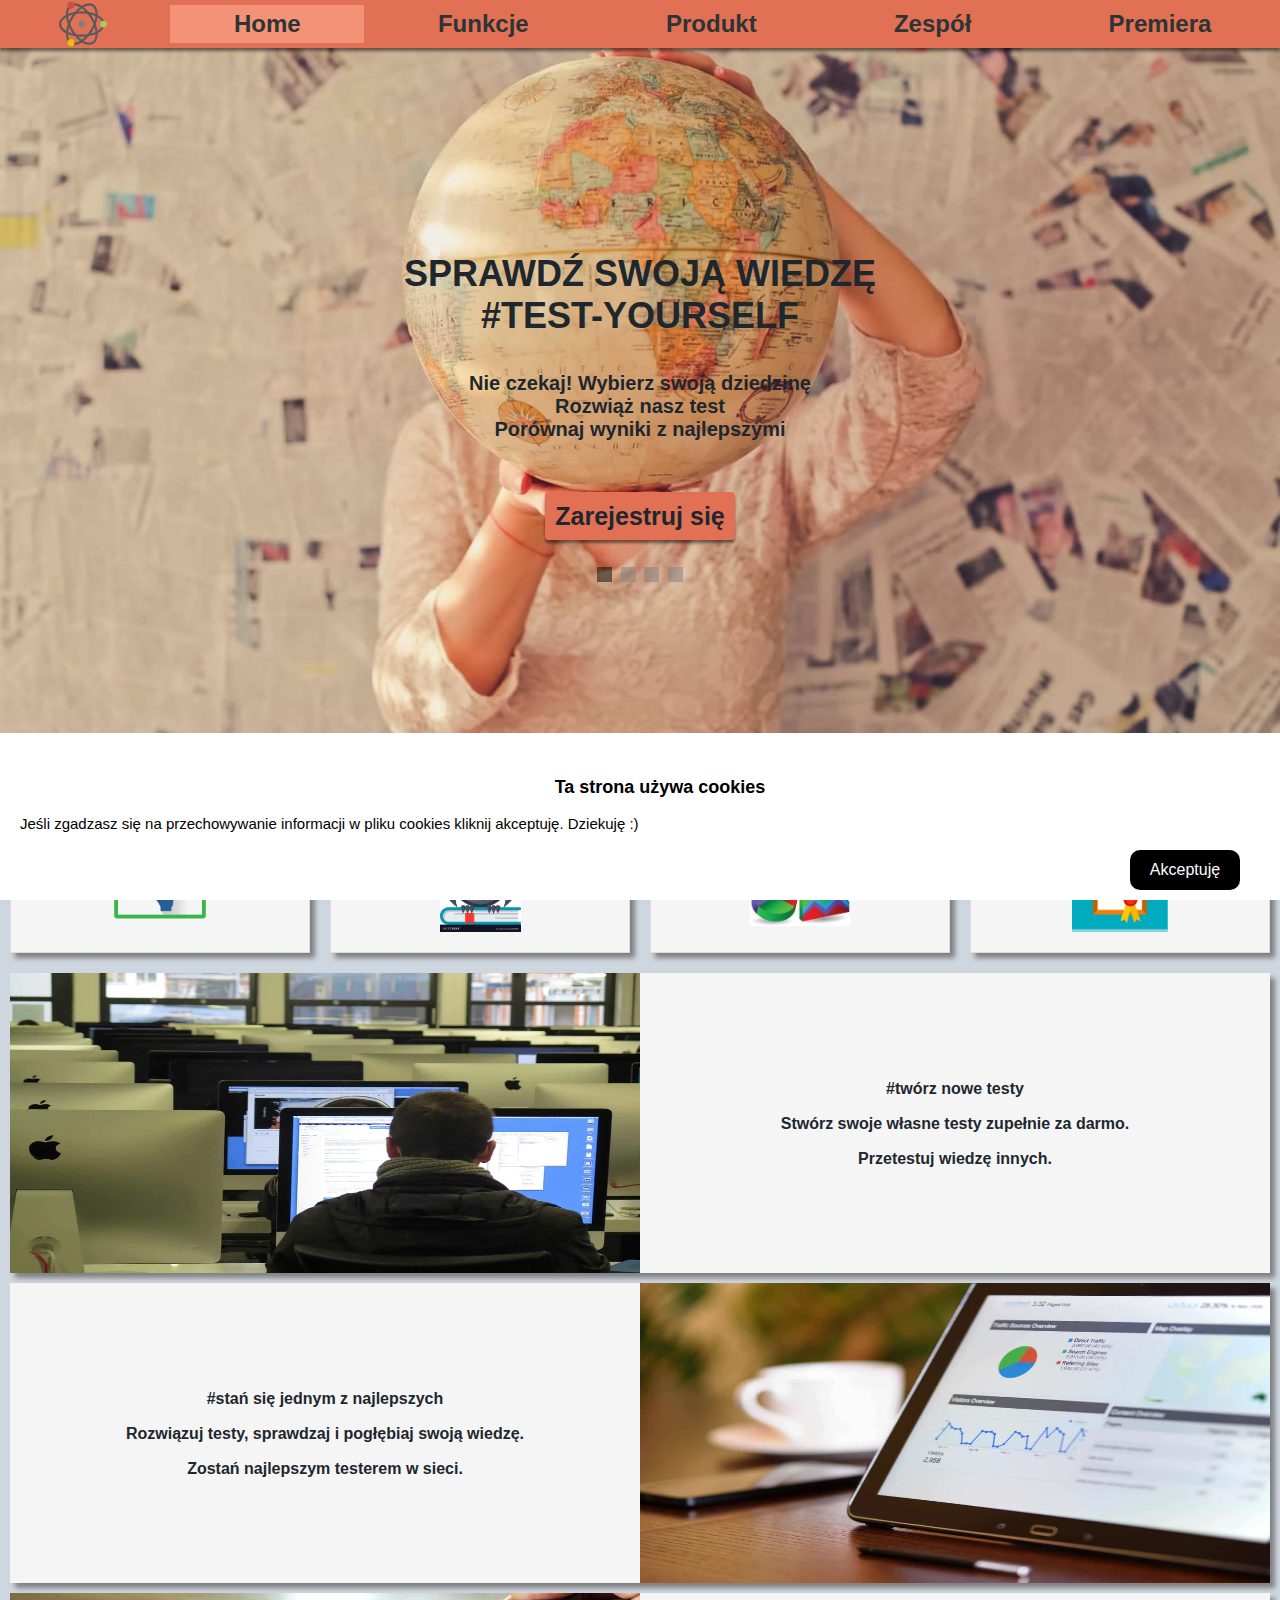
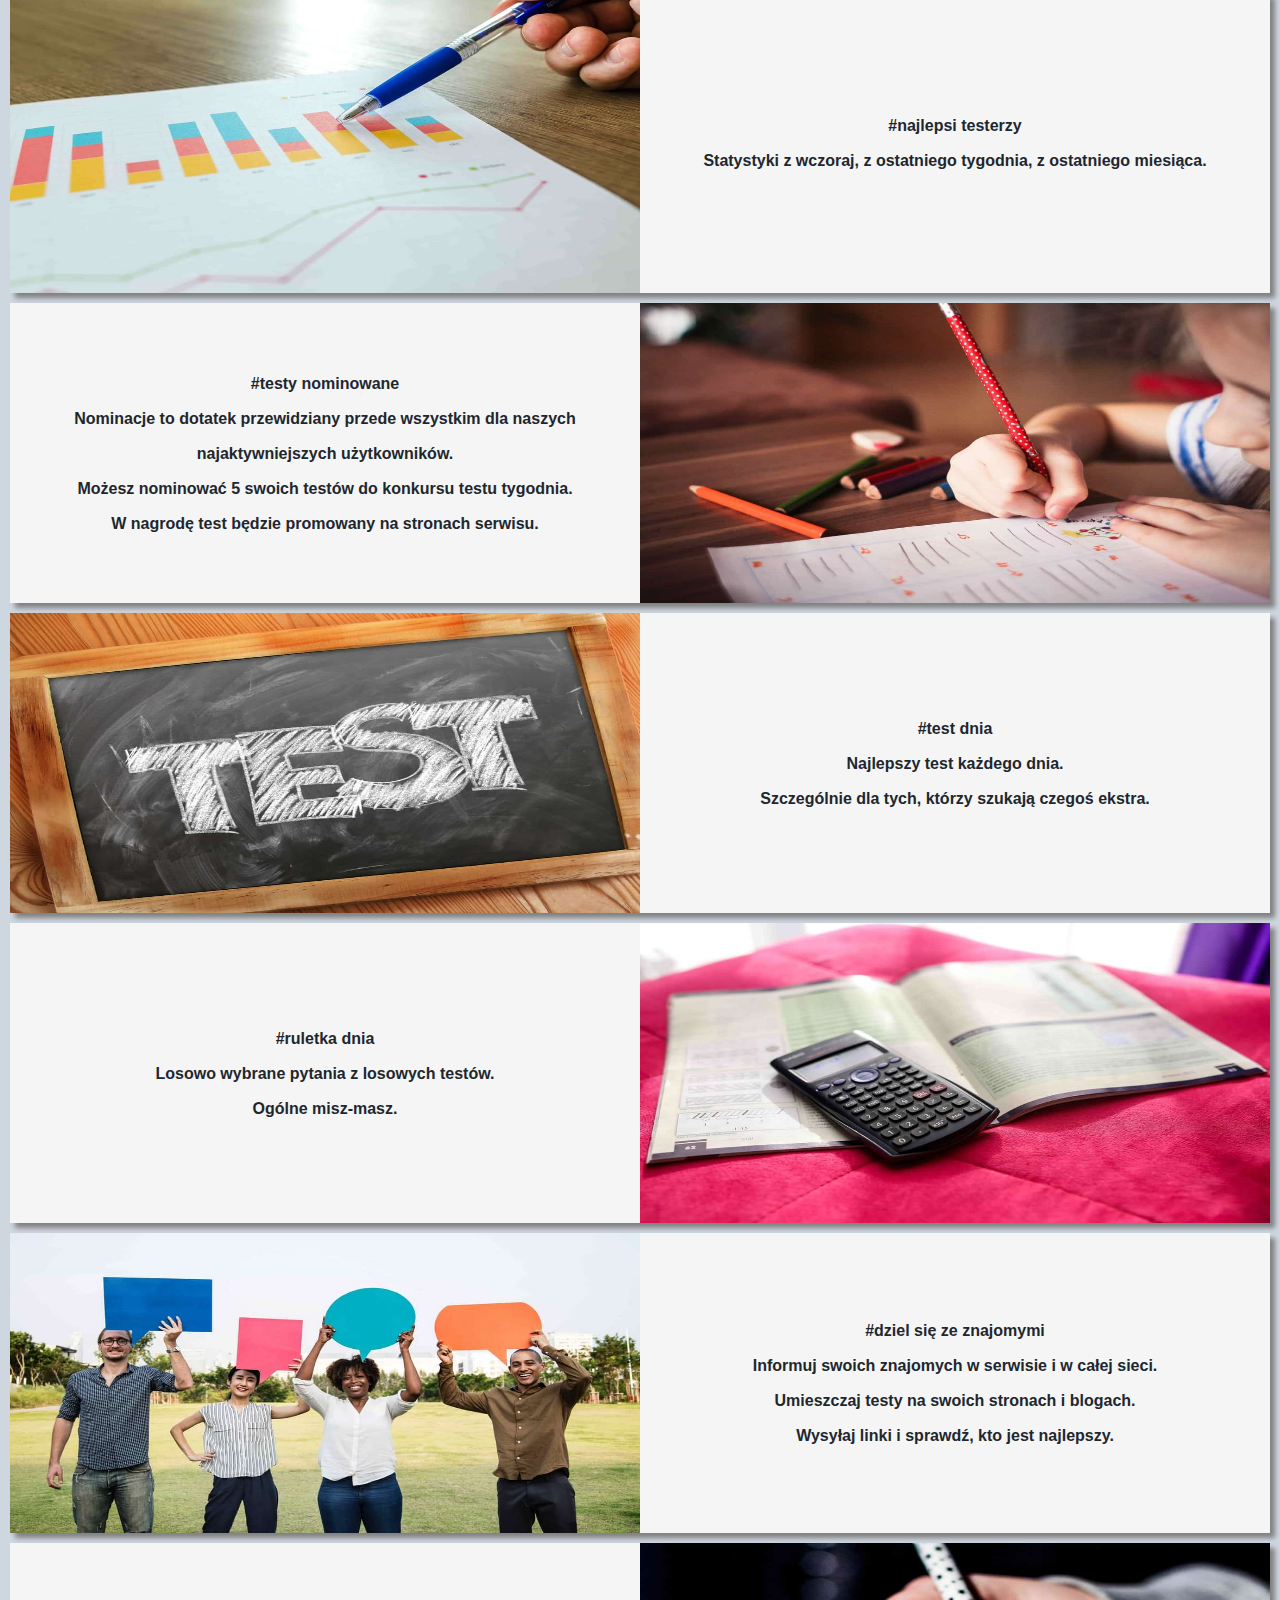
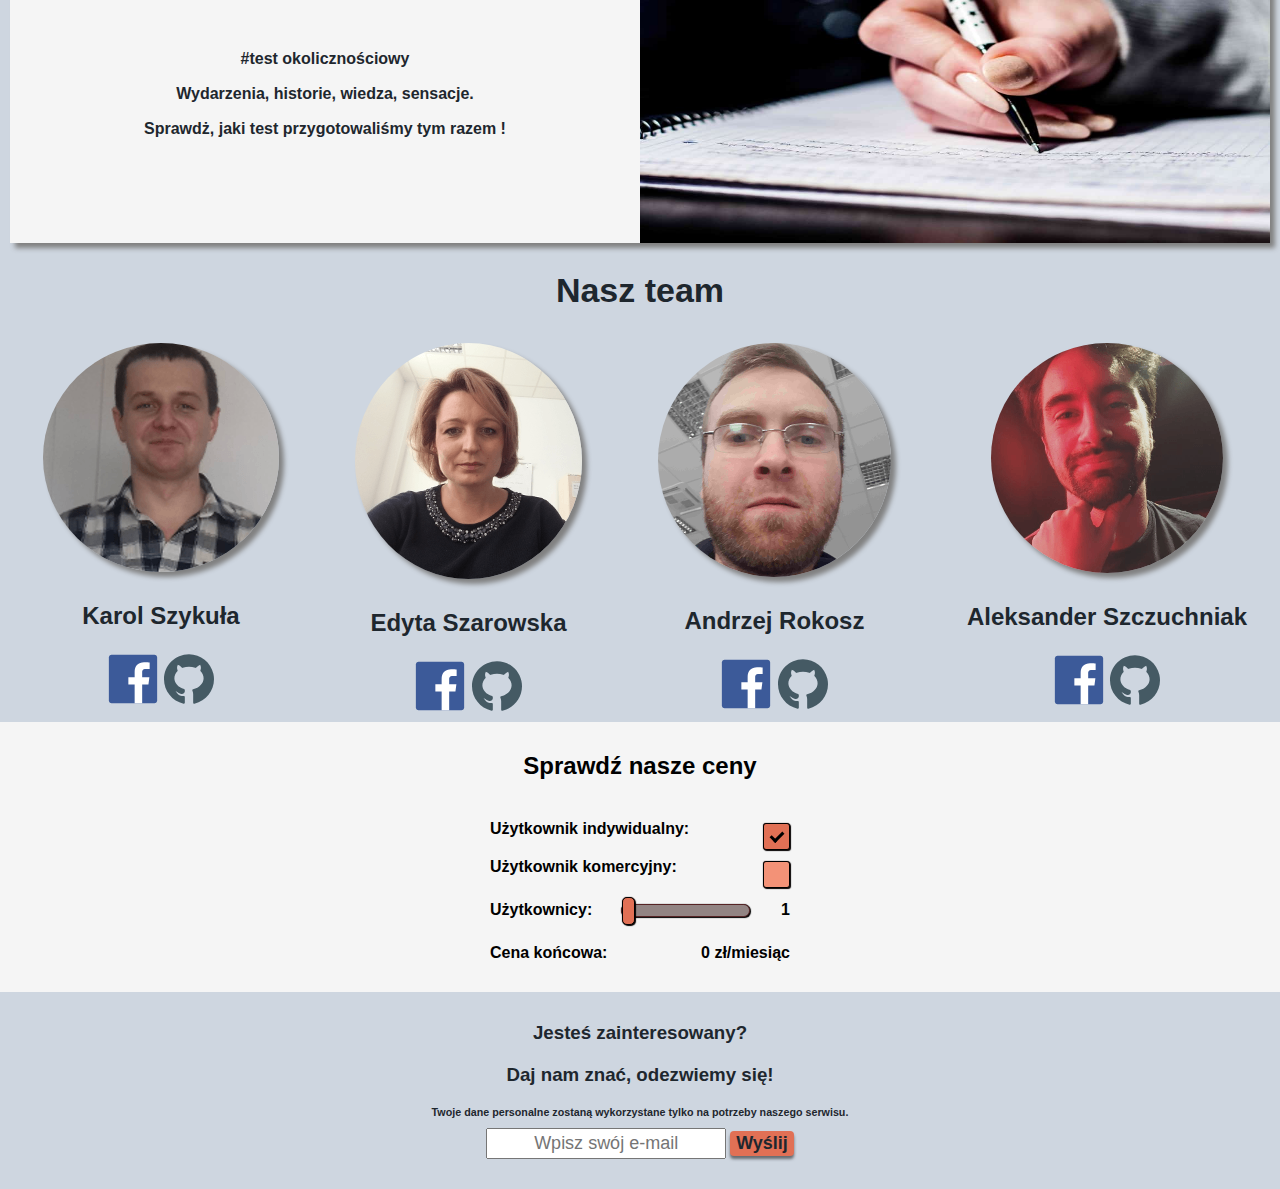
<file: index.html>
<!DOCTYPE html>
<html lang="pl">

<head>

    <meta charset="UTF-8">
    <meta name="viewport" content="width=device-width, initial-scale=1.0">
    <meta http-equiv="X-UA-Compatible" content="ie=edge">
    <title>#testYourself-Sprawdź swoją wiedzę</title>
    <link rel="stylesheet" href="./style/style.css" type="text/css">
    <link rel="stylesheet" href="./style/navbar.css" type="text/css">
    <link rel="stylesheet" href="./style/premiere-reg.css" type="text/css">
    <link rel="stylesheet" href="./style/info-products.css" type="text/css">
    <link rel="stylesheet" href="./style/hero.css" type="text/css">
    <link rel="stylesheet" href="./style/team-info.css" type="text/css">
    <link rel="stylesheet" href="./style/product-functions.css" type="text/css">
    <link rel="stylesheet" href="./style/cookies.css" type="text/css">
    <link rel="stylesheet" href="./style/prices-calc.css" type="text/css">
    <link rel="stylesheet" type="text/css" href="//fonts.googleapis.com/css?family=Merriweather" />
    <link rel="stylesheet" href="./style/animation.css">
    <link rel="apple-touch-icon" sizes="180x180" href="./favicon/apple-touch-icon.png">
    <link rel="icon" type="image/png" sizes="32x32" href="./favicon/favicon-32x32.png">
    <link rel="icon" type="image/png" sizes="16x16" href="./favicon/favicon-16x16.png">
    <link rel="manifest" href="./favicon/site.webmanifest">
    <meta name="msapplication-TileColor" content="#da532c">
    <meta name="theme-color" content="#ffffff">
</head>

<body>
    <main class="main">
        <nav id="section-nav-top" class="section-nav-top">
            <div class="section-nav-top__logo">
                <a class="section-nav-top__logo-link" href="#">
                    <img class="section-nav-top__logo-img" src="./images/logo.svg"></a>
                <div class="section-nav-top__toggle">
                    <a class="section-nav-top__toggle-link" href="#">
                        <div class="section-nav-top__toggle-button"></div>
                        <div class="section-nav-top__toggle-button"></div>
                        <div class="section-nav-top__toggle-button"></div>
                    </a>
                </div>
            </div>
            <ul class="section-nav-top__flex-wrapper">
                <li class="section-nav-top__item">
                    <a id="section-nav-top__home-id" class="section-nav-top__link active" href="#section-hero__marker">Home</a></li>
                <li class="section-nav-top__item">
                    <a id="section-nav-top__function-id" class="section-nav-top__link" href="#section-function__marker">Funkcje</a></li>
                <li class="section-nav-top__item">
                    <a id="section-nav-top__product-id" class="section-nav-top__link" href="#section-info-products__marker">Produkt</a></li>
                <li class="section-nav-top__item">
                    <a id="section-nav-top__team-id" class="section-nav-top__link" href="#section-info-team__marker">Zespół</a></li>
                <li class="section-nav-top__item">
                    <a id="section-nav-top__premiere-reg-id" class="section-nav-top__link" href="#section-registration-premiere__marker">Premiera</a></li>
            </ul>
        </nav>
        <!-- hero -->
        <section id="section-hero" class="section-hero">
            <div id="section-hero__marker"></div>
            <img class="section-hero__background  fade" src="/images/hero1.jpg" alt="">
            <img class="section-hero__background  fade" src="/images/hero2.jpg" alt="">
            <img class="section-hero__background  fade" src="/images/hero3.jpg" alt="">
            <img class="section-hero__background  fade" src="/images/hero4.jpg" alt="">
            <div class="section-hero__container">
                <br>
                <p class="section-hero__header">Sprawdź swoją wiedzę <br> #test-Yourself</p>
                <p class="section-hero__info">Nie czekaj! Wybierz swoją dziedzinę <br> Rozwiąż
                    nasz test
                    <br>Porównaj wyniki z najlepszymi </p>
                <br> <br>
                <a href="#section-registration-premiere" class="section-hero__sign-in-button">Zarejestruj się </a>
                <br><br><br>
                <div class="section-hero__nav-box">
                    <span id="0" class="section-hero__slide-indicator"></span>
                    <span id="1" class="section-hero__slide-indicator"></span>
                    <span id="2" class="section-hero__slide-indicator"></span>
                    <span id="3" class="section-hero__slide-indicator"></span>
                </div>
            </div>
        </section>
        <section id="section-function" class="section-function__container container">
            <div id="section-function__marker"></div>
            <div class="section-function__item">
                <div class="section-function__container-text">
                    Łatwy dostęp i prosta, intuicyjna obsługa aplikacji.
                </div>
                <img class="section-function__item-img" src="images/easyaccess.png" alt="easy access">
            </div>
            <div class="section-function__item">
                <div class="section-function__container-text">
                    Możliwość wyboru wielu dziedzin. Szeroki zakres wiedzy.
                </div>
                <img class="section-function__item-img" src="images/knowledge.jpg" alt="knowledge">
            </div>
            <div class="section-function__item">
                <div class="section-function__container-text">
                    Prezentacja graficzna wyników.
                </div>
                <img class="section-function__item-img" src="images/charts.jpg" alt="charts">
            </div>
            <div class="section-function__item">
                <div class="section-function__container-text">
                    Potwierdzenie w formie certyfikatu.
                </div>
                <img class="section-function__item-img" src="images/diploma.jpg" alt="diploma">
            </div>
        </section>
        <section id="section-info-products" class="section section__info-products">
            <div id="section-info-products__marker"></div>
            <div class="section-info-product">
                <img src="images/image1.jpg" class="section-info-product__item section-info-product__item-photo" alt="photo" />
                <div class="section-info-product__item section-info-product__item-content">#twórz nowe testy <br>
                    Stwórz
                    swoje własne testy zupełnie za darmo.<br>Przetestuj wiedzę innych.</div>
            </div>
            <div class="section-info-product section-info-product--reversed">
                <img src="images/image2.jpg" class="section-info-product__item section-info-product__item-photo" alt="photo" />
                <div class="section-info-product__item section-info-product__item-content">#stań się jednym z najlepszych
                     <br> Rozwiązuj testy, sprawdzaj i pogłębiaj swoją wiedzę.<br> Zostań najlepszym testerem w
                    sieci.</div>
            </div>
            <div class="section-info-product">
                <img src="images/image3.jpg" class="section-info-product__item section-info-product__item-photo" alt="photo" />
                <div class="section-info-product__item section-info-product__item-content">#najlepsi testerzy  <br>
                    Statystyki z wczoraj, z ostatniego tygodnia, z ostatniego miesiąca.</div>
            </div>
            <div class="section-info-product section-info-product--reversed">
                <img src="images/image4.jpg" class="section-info-product__item section-info-product__item-photo" alt="photo" />
                <div class="section-info-product__item section-info-product__item-content">#testy nominowane <br>
                    Nominacje to dotatek przewidziany przede wszystkim dla naszych najaktywniejszych użytkowników.<br>Możesz
                    nominować 5 swoich testów do konkursu testu tygodnia.<br> W nagrodę test będzie promowany na
                    stronach
                    serwisu.</div>
            </div>
            <div class="section-info-product">
                <img src="images/image5.jpg" class="section-info-product__item section-info-product__item-photo" alt="photo" />
                <div class="section-info-product__item section-info-product__item-content">#test dnia <br>Najlepszy
                    test
                    każdego dnia.<br>Szczególnie dla tych, którzy szukają czegoś ekstra.</div>
            </div>
            <div class="section-info-product section-info-product--reversed">
                <img src="images/image6.jpg" class="section-info-product__item section-info-product__item-photo" alt="photo" />
                <div class="section-info-product__item section-info-product__item-content">#ruletka dnia <br> Losowo
                    wybrane pytania z losowych testów.<br>Ogólne misz-masz.</div>
            </div>
            <div class="section-info-product">
                <img src="images/image7.jpg" class="section-info-product__item section-info-product__item-photo" alt="photo" />
                <div class="section-info-product__item section-info-product__item-content">#dziel się ze znajomymi <br>Informuj
                    swoich znajomych w serwisie i w całej sieci.<br>Umieszczaj testy na swoich stronach i blogach.<br>Wysyłaj
                    linki i sprawdź, kto jest najlepszy.</div>
            </div>
            <div class="section-info-product section-info-product--reversed">
                <img src="images/image8.jpg" class="section-info-product__item section-info-product__item-photo" alt="photo" />
                <div class="section-info-product__item section-info-product__item-content">#test okolicznościowy <br>Wydarzenia,
                    historie, wiedza, sensacje.<br>Sprawdż, jaki test przygotowaliśmy tym razem !</div>
            </div>
        </section>
        <section id="section-info-team" class="section section-team">
            <div id="section-info-team__marker"></div>
            <h2 class="section-team__header">Nasz team</h2>
            <div class="section-team__container">
                <div class="section-team__container--elements">
                    <div class="section-team__container-image">
                        <img class="section-team__img" src="./images/Karol.png" alt="Karol Szykuła">
                    </div>
                    <p>Karol Szykuła</p>
                    <a href="https://www.facebook.com/karol.szykula?lst=100000935088832%3A100000412373274%3A1539935763"
                        class="section-team__fb-link"><img src="./images/F_icon.svg" alt="Facebook logo" width="50"
                            height="50"></a>
                    <a href="https://github.com/Karol-Szykula" class="section-team__gh-link"><img src="./images/github.svg"
                            alt="Github logo" width="50" height="50"></a>
                </div>
                <div class="section-team__container--elements">
                    <div class="section-team__container-image">
                        <img class="section-team__img" src="./images/Edyta.png" alt="Edyta Szarowska">
                    </div>
                    <p>Edyta Szarowska </p>
                    <a href="." class="section-team__fb-link"><img src="./images/F_icon.svg" alt="Facebook logo" width="50"
                            height="50"></a>
                    <a href="https://github.com/Edyta2801" class="section-team__gh-link"><img src="./images/github.svg"
                            alt="Github logo" width="50" height="50"></a>
                </div>
                <div class="section-team__container--elements">
                    <div class="section-team__container-image">
                        <img class="section-team__img" src="./images/Andrzej.png" alt="Andrzej Rokosz">
                    </div>
                    <p>Andrzej Rokosz</p>
                    <a href="." class="section-team__fb-link"><img src="./images/F_icon.svg" alt="Facebook logo" width="50"
                            height="50"></a>
                    <a href="https://github.com/AndrzejRokosz" class="section-team__gh-link"><img src="./images/github.svg"
                            alt="Github logo" width="50" height="50"></a>
                </div>
                <div class="section-team__container--elements">
                    <div class="section-team__container-image">
                        <img class="section-team__img" src="./images/Aleksander.png" alt="Aleksander Szczuchniak">
                    </div>
                    <p>Aleksander Szczuchniak</p>
                    <a href="https://www.facebook.com/aleksander.szczuchniak" class="section-team__fb-link"><img src="./images/F_icon.svg"
                            alt="Facebook logo" width="50" height="50"></a>
                    <a href="https://github.com/AleksanderSzczuchniak" class="section-team__gh-link"><img src="./images/github.svg"
                            alt="Github logo" width="50" height="50"></a>
                </div>
            </div>
        </section>

        <section id="section-prices" class="section-prices-calc">
            <div class="section-prices-calc__row section-prices-calc__header">
                <h2>Sprawdź nasze ceny</h2>
            </div>
            <div class="section-prices-calc__row">
                <div class="section-prices-calc__price-label">Użytkownik indywidualny:</div>
                <label class="section-prices-calc__checkbox-label">
                    <input type="checkbox" id="non-commercial" class="section-prices-calc__checkbox" checked>
                    <span class="checkmark"></span>
                </label>
            </div>
            <div class="section-prices-calc__row">
                <div class="section-prices-calc__price-label">Użytkownik komercyjny:</div>
                <label class="section-prices-calc__checkbox-label">
                    <input type="checkbox" id="commercial" class="section-prices-calc__checkbox" unchecked>
                    <span class="checkmark"></span>
                </label>
            </div>
            <div id="section-prices-calc__slider-div" class="section-prices-calc__row section-prices-calc__slider-wrapper">
                <div class="section-prices-calc__price-label">Użytkownicy:</div>
                <div class="section-prices-calc__slider-wrapper">
                    <input type="range" min="1" max="100" value="1" class="section-prices-calc_price-slider" id="section-prices-calc_price-slider">
                    <div class="section-prices-calc__users-output"></div>
                </div>
            </div>
            <div class="section-prices-calc__row">
                <div class="section-prices-calc__price-label">Cena końcowa:</div>
                <div class="section-prices-calc__price-output"> 0 zł</div>
            </div>
        </section>

        <section id="section-registration-premiere" class="section-registration-premiere">
            <div id="section-registration-premiere__marker"></div>
            <h3 class="section-registration-premiere__header-container">Jesteś zainteresowany?</h3>
            <h3 class="section-registration-premiere__header-container">Daj nam znać, odezwiemy się!</h3>
            <h6 class="section-registration-premiere__header-container">Twoje dane personalne zostaną wykorzystane
                tylko
                na potrzeby naszego serwisu. </h6>
            <form class="section-registration-premiere__form-container" action="https://emaillabs-sender.herokuapp.com/"
                method="POST">
                <input class="section-registration-premiere__form-container-text-register section-registration-premiere-form-container"
                    type="email" name="emails[]" placeholder="Wpisz swój e-mail">
                <input type="hidden" name="subject" value="Rejestracja na premierę">
                <input type="hidden" name="message" value="Jestem zainteresowany premierą Waszej strony.">
                <input type="hidden" name="from" value="testYourself@testYourself.com">
                <input type="hidden" name="fromName" value="testYourself">
                <input type="hidden" name="redirect" value="http://www.testyourself.jfddl6.is-academy.pl/thank-you.html">
                <input class="button section-registration-premiere__form-container-button-register" type="submit" value="Wyślij">
            </form>
        </section>
        <section id="cookies" class="cookies">
            <p>
                <h4 class="cookies__headline">Ta strona używa cookies</h4>
                <p class="cookies__content">
                Jeśli zgadzasz się na przechowywanie informacji w pliku cookies kliknij akceptuję. Dziekuję :)
                </p>
                <button id="cookies__button" class="cookies__button">Akceptuję</button>
            </p>
        </section>
        <footer id="section-footer"></footer>
    </main>

    <script src="./script/script.js"></script>
    <script src="./script/scroll-spy.js"></script>
    <script src="./script/carousel.js"></script>
    <script src="./script/cookies.js"></script>
    <script src="./script/prices-calc.js"></script>
    <script src="./script/animation.js"></script>
</body>

</html>
</file>
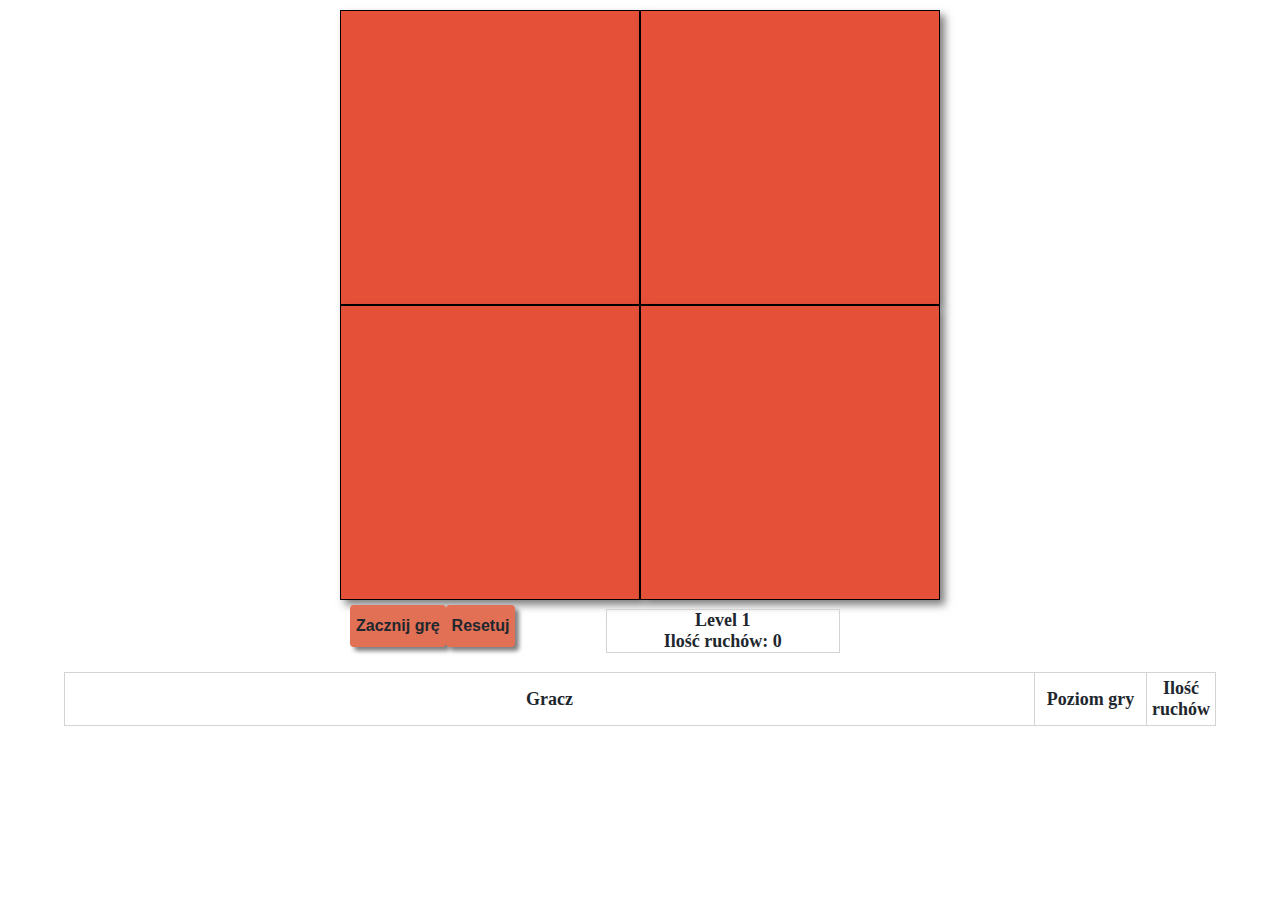
<file: index_temp.html>
<!DOCTYPE html>
<html lang="en">

<head>
    <meta charset="UTF-8">
    <meta name="viewport" content="width=device-width, initial-scale=1.0">
    <meta http-equiv="X-UA-Compatible" content="ie=edge">
    <title>Game development</title>
    <link rel="stylesheet" href="./style/ranking.css">

    <link rel="stylesheet" href="./style/game.css">
</head>

<body>
    <div class="section-incentive">
        <div class="section-incentive__game-container">

            <div class="section-incentive__game-board">
            </div>
            <div class="section-incentive__button-and-timer-container">
                <button class="button start__button-start-game">Zacznij grę</button>
                <button class="button button__reset">Resetuj</button>
                <h3 class="game-score">Level <div class="game-score__level">1 <br> </div> Ilość ruchów: <div class="game-score__counter">0</div>
                </h3>
            </div>

            <div class="prompt-form-container">
                    <label >Twoje imię:</label>
                    <input class="prompt-form__input-text" name="text" type="text">
                    <button class="prompt-form__button">Zapisz</button>
            </div>

        </div>
        <div class="section-incentive__ranking">
            <h3 class="section-incentive__header">Ranking najlepszych graczy</h3>
        </div>
    </div>




    <script src="./script/ranking.js"></script>
    <script src="./script/game.js"></script>
</body>

</html>
</file>
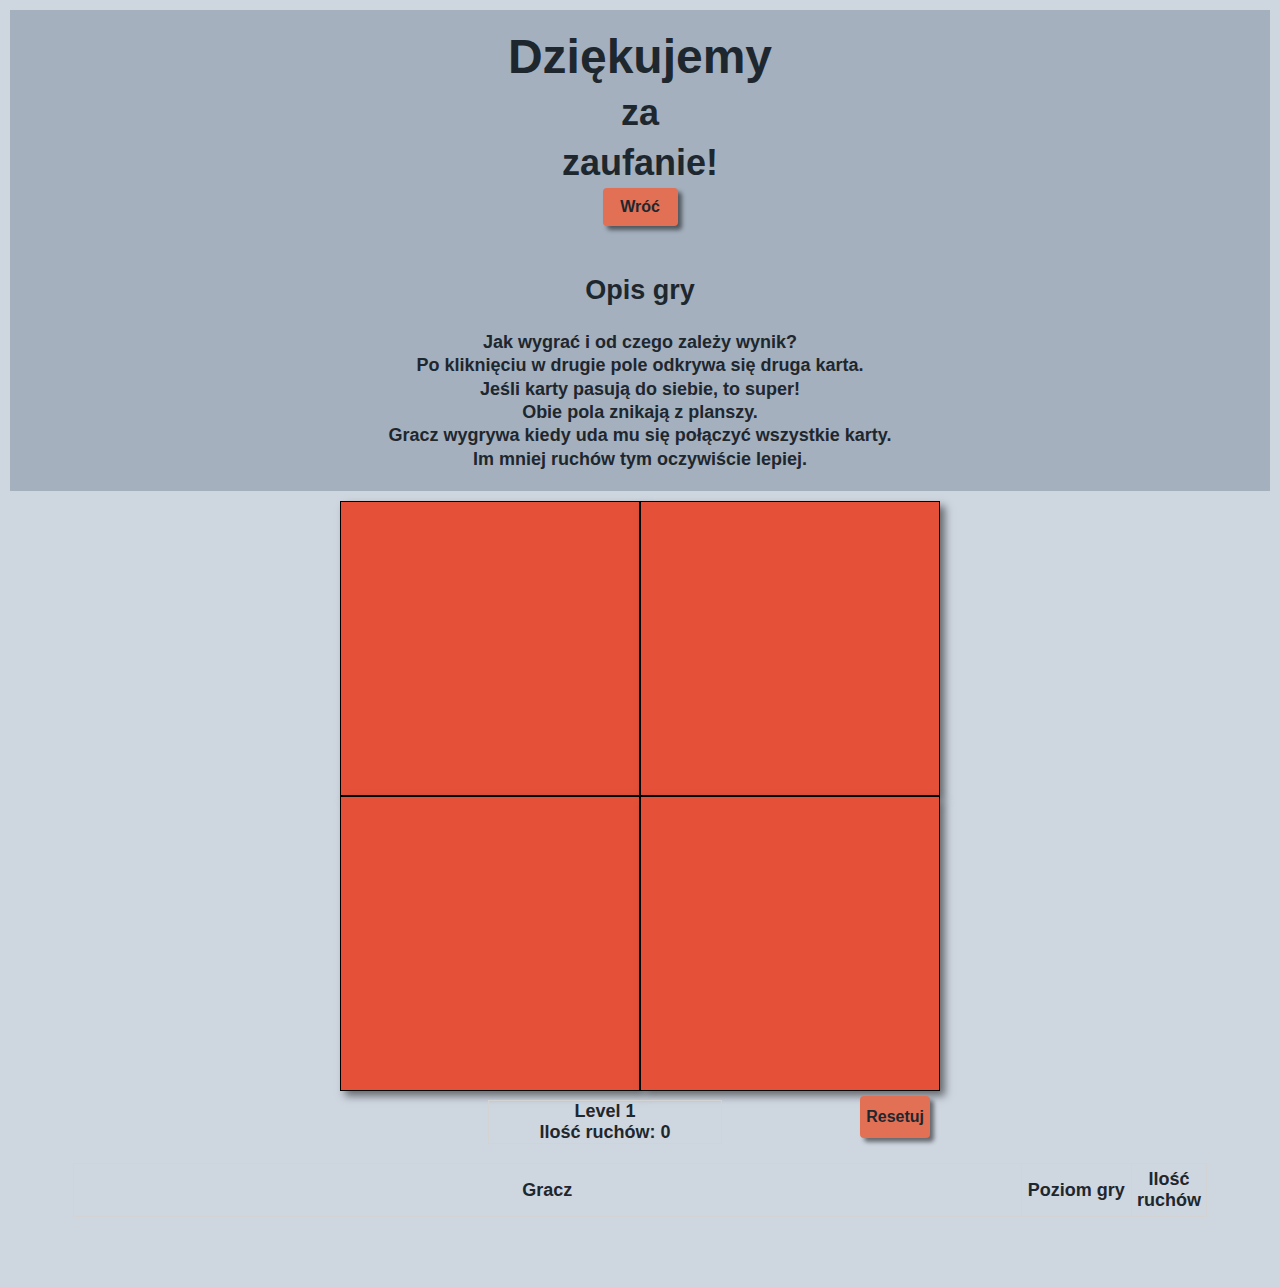
<file: thank-you.html>
<!DOCTYPE html>
<html lang="en">

<head>
    <meta charset="UTF-8">
    <meta name="viewport" content="width=, initial-scale=1.0">
    <meta http-equiv="X-UA-Compatible" content="ie=edge">
    <title>Thank You</title>

    <link rel="stylesheet" href="./style/thank-you.css" type="text/css">
    <link rel="stylesheet" href="./style/ranking.css">
    <link rel="stylesheet" href="./style/game.css">
    <link rel="stylesheet" href="./style/description.css">


    <link rel="apple-touch-icon" sizes="180x180" href="./favicon/apple-touch-icon.png">
    <link rel="icon" type="image/png" sizes="32x32" href="./favicon/favicon-32x32.png">
    <link rel="icon" type="image/png" sizes="16x16" href="./favicon/favicon-16x16.png">
    <link rel="manifest" href="./favicon/site.webmanifest">
    <meta name="msapplication-TileColor" content="#da532c">
    <meta name="theme-color" content="#ffffff">

</head>

<body>
    <div class="thank-you__container">

        <div class="thank-you__text-container">
            <h1 class="thank-you__text-header-one">Dziękujemy</h1>
        </div>
        <div class="thank-you__text-container">
            <h2 class="thank-you__text-header-two">za</h2>
        </div>
        <div class="thank-you__text-container">
            <h2 class="thank-you__text-header-two">zaufanie!</h2>
        </div>
        <div class="thank-you__back-button"><a href="http://www.testyourself.jfddl6.is-academy.pl/" class="thank-you__button-link">Wróć</a></div>

    </div>
    <section id="section-description" class="section-description">
        <div class="section-description__text">
            <h2>Opis gry</h2>
    
            Jak wygrać i od czego zależy wynik?<br>
            Po kliknięciu w drugie pole odkrywa się druga karta.<br>
            Jeśli karty pasują do siebie, to super!<br>
            Obie pola znikają z planszy.<br>
            Gracz wygrywa kiedy uda mu się połączyć wszystkie karty.<br>
            Im mniej ruchów tym oczywiście lepiej.
        </div>
        <!-- <div class="section-description__img">
        </div> -->
    </section>

    <div class="section-incentive">
        <div class="section-incentive__game-container">

            <div class="section-incentive__game-board">
            </div>
            <div class="section-incentive__button-and-timer-container">
                <!-- <button class="button start__button-start-game">Zacznij grę</button> -->
              
                <h3 class="game-score">Level <div class="game-score__level">1  </div> <br/>Ilość ruchów: <div class="game-score__counter">0</div>
                </h3>
                  <button class="button button__reset">Resetuj</button>
            </div>

            <div class="prompt-form-container">
                <label>Twoje imię:</label>
                <input class="prompt-form__input-text" name="text" type="text">
                <button class="prompt-form__button">Zapisz</button>
            </div>

        </div>
        <div class="section-incentive__ranking">
            <h3 class="section-incentive__header">Ranking najlepszych graczy</h3>
        </div>
    </div>

    <script src="./script/ranking.js"></script>
    <script src="./script/game.js"></script>
</body>

</html>
</file>
<file: style/style.css>
body,html {
  margin: 0;
  padding: 0;
  overflow-x: hidden;
  font-family: sans-serif;
  background-color: #ced6e0;
}

.body-container {
  display: flex;
  flex-direction: column;
  align-items: center;
  align-content: center;
  flex-grow: 1;
}
</file>
<file: style/navbar.css>
.section-nav-top {
  position: fixed;
  display: flex;
  flex-direction: row;
  box-shadow: 0px 3px 3px rgba(0, 0, 0, 0.5);
  left: 0;
  top: 0;
  width: 100%;
  z-index: 2;
}

.section-nav-top__logo {
  flex-grow: 1;
  background-color: #e17055;
  flex-direction: row;
}

.section-nav-top__toggle {
  display: none;
  background-color: #e17055;
}

.section-nav-top__toggle-button {
  width: 25px;
  height: 2px;
  background-color: black;
  margin: 2px 0;
}

.section-nav-top__flex-wrapper {
  flex-grow: 5;
  display: flex;
  justify-content: center;
  list-style-type: none;
  padding: 0;
  margin: 0;
  overflow: hidden;
  transition: max-height 0.5s ease-in-out;
}

.section-nav-top__item {
  flex-grow: 1;
  background-color: #e17055;
  display: flex;
  align-items: center;
  padding: 0 5px;
}

.section-nav-top__link {
  text-decoration: none;
  text-align: center;
  display: block;
  font-size: 24px;
  font-weight: bold;
  padding: 5px;
  height: 28px;
  color: #2d3436;
  flex-grow: 1;
  display: flex;
  align-items: center;
  justify-content: center;
}

.section-nav-top__logo-link {
  display: flex;
  justify-content: center;
}

.section-nav-top__logo-img {
  height: 48px;
}

.section-nav-top__toggle-link {
  text-decoration: none;
  text-align: center;
  display: block;
  font-size: 18px;
  padding: 5px;
  color: #e17055;
}

.section-nav-top__link:hover {
  background-color: #fab1a0;
}

@media only screen and (max-width: 768px) {
  .section-nav-top__flex-wrapper {
    flex-direction: column;
  }
  .section-nav-top {
    flex-direction: column;
    z-index: 2;
  }
  .section-nav-top__toggle {
    display: flex;
    flex-direction: column;
    align-items: center;
    align-content: center;
    background-color: #e17055;
  }
  .section-nav-top__flex-wrapper--collapsed {
    max-height: 0 !important;
  }
  .section-nav-top__item:last-child {
    padding-bottom: 5px;
  }
}

.active {
  background-color: #f39277;
}

@media only screen and (min-width: 992px) {
  #section-hero__marker {
    position: absolute;
    width: 1px;
    height: 1px;
    top: 0px;
  }
  #section-function__marker {
    position: absolute;
    width: 1px;
    height: 1px;
    top: 640px;
  }
  #section-info-products__marker {
    position: absolute;
    width: 1px;
    height: 1px;
    top: 920px;
  }
  #section-info-team__marker {
    position: absolute;
    width: 1px;
    height: 1px;
    top: 3288px;
  }
  #section-prices__marker {
    position: absolute;
    width: 1px;
    height: 1px;
    top: 3448px;
  }
  #section-registration-premiere__marker {
    position: absolute;
    width: 1px;
    height: 1px;
    top: 3542px;
  }
}
</file>
<file: style/premiere-reg.css>
.section-registration-premiere {
  display: flex;
  justify-content: center;
  flex-direction: column;
  align-items: center;
  color: #1e272e;
  width: 100%;
  padding-top: 20px;
  padding-bottom: 30px;
}

.section-registration-premiere__form-container {
  display: flex;
  align-items: center;
  justify-content: center;
}

.section-registration-premiere__form-container-text-register {
  height: 25px;
  font-size: 18px;
  margin: 0 2px;
  text-align: center;
}

.section-registration-premiere__header-container {
  margin: 0;
  padding: 10px;
  text-align: center;
}

.section-registration-premiere__form-container-button-register {
  height: 25px;
  font-size: 18px;
  margin: 0 2px;
  text-align: center;
  border: none;
  border-radius: 5px;
  cursor: pointer;
  outline: none;
  font-weight: bold;
  font-family: sans-serif;
  color: #1e272e;
  background-color: #e17055;
  border-radius: 4px;
  box-shadow: 0px 3px 3px rgba(0, 0, 0, 0.5);
}

.section-registration-premiere__form-container-button-register:hover {
  background-color: #fab1a0;
  color: #636e72;
}

.section-registration-premiere__form-container-button-register:focus {
  box-shadow: 0px 3px 3px rgba(0, 0, 0, 0.5);
}
</file>
<file: style/info-products.css>
.section-info-product__item {
  display: flex;
  align-items: center;
  justify-content: center;
  
  height: 300px; 
}
.section-info-product__text{
  padding:10px;
  text-align: justify;
}

.section-info-product {
  display: grid;
  grid-template-columns: repeat(2, 1fr);
  grid-template-areas: "item-photo item-content";
  /*dodalem troche glebi tu i tam */ 
  margin:10px;
  box-sizing:border-box;
  box-shadow: 5px 5px 5px grey;
  border: 0px solid #fff;
}

.section-info-product--reversed {
  display: grid;
  grid-template-columns: repeat(2, 1fr);
  grid-template-areas: "item-content item-photo";
}

.section-info-product__item-photo {
  grid-area: item-photo;
  background-size: cover;
  width: 100%;
  }

.section-info-product__item-content {
  grid-area: item-content;
  background-color: whitesmoke;
  text-align: center;
  font-family: sans-serif;
  font-size: 16px;
  line-height: 35px;
  width: 100%;
  color: #1e272e;
  font-weight: bold;
  justify-content: center;  
}

@media screen and (max-width: 575.98px) {
  .section-info-product {
    display: grid;
    grid-template-columns: repeat(1, 1fr);
    grid-template-areas: " item-content " " item-photo ";
    background-size: contain;
  }
  .section-info-product--reversed {
    grid-template-areas: " item-content" " item-photo ";
  }
}
</file>
<file: style/hero.css>
.section-hero {
  margin-top: 45px ;
  display: flex;
  width: 100%;
  height: 80vh;
  justify-content: center;
  align-items: center;
}
.section-hero__background{
  position:absolute;
  background-position:center;
  object-fit:cover;
  width:100%;
  height:80vh;
}
.section-hero__container {
  width: 70%;
  height: auto;
  padding: 20px;
  color: #1e272e;
  text-align: center;
  font-weight: bold;
  z-index:1;
}
.section-hero__header {
  margin: 0;
  padding: 10px;
  font-size: 36px;
  text-transform: uppercase;
}
.section-hero__info {
  padding: 5px;
  font-size: 20px;
  text-align: top;
}
.section-hero__sign-in-button {
  font-size: 25px;
  color: #1e272e;
  padding: 10px;
  text-decoration: none;
  background-color:#e17055;
  border-radius: 4px;
  box-shadow: 0px 3px 3px rgba(0, 0, 0, 0.5);
}
.section-hero__sign-in-button:hover {
  background-color:#fab1a0;
  color: #636e72;
}
.section-hero__nav-box{
  text-align:center;
}
.section-hero__slide-indicator {
  display: inline-block;
  height: 15px;
  width: 15px;
  margin: 0 2px;
  background-color: grey;
  opacity:0.5;
  box-sizing:border-box;
}

@media only screen and (max-width:568px){
  .section-hero{
    margin-top:70px;
  }
}


.fade {
  -webkit-animation-name: fade;
  -webkit-animation-duration: 2.5s;
  animation-name: fade;
  animation-duration: 2.5s;
}

@-webkit-keyframes fade {
  from {opacity: 0.3} 
  to {opacity: 1}
}

@keyframes fade {
  from {opacity: 0.3} 
  to {opacity: 1}
}
</file>
<file: style/team-info.css>
.section-team {
    background: #ced6e0;
    width: 100%;
    color: #1e272e;
    font-weight:bold;  
  }

  .section-team__header {
    font-family: sans-serif;
    color: #1e272e;
    font-size: 34px;
    text-align: center; 
  }
  
  .section-team__container {
    padding: 5px;
    display: flex;
    flex-wrap: wrap;
    width: 100%;
    justify-content: space-around;
    flex-basis: 25%;
    text-align: center;
    font-size: 24px;
    line-break: auto;
    font-family: sans-serif;
    
  }

  .section-team__img {
    border-radius: 50%;
    range: auto;
    box-shadow: 5px 5px 5px grey;
  }

  .section-team__fb-link {
    background-image: url(/images/F_icon.svg) no-repeat center;
    background-size: 80%;
    text-decoration-line: none;    
  }


  @media only screen and (max-width: 767px) {
    .section-team__container {
      display: flex;
      flex-direction: column;
      flex-basis: 50%;
    }
    .section-team__container--elements {
      flex-direction: row;
      justify-content: center;
      align-content: space-between;
    }
    .section-features__container--elements p {
      display: flex;
      justify-content: center;
      align-items: center;
      border: 1px solid #000000;
    }
    .fb {
      display: flex;
      justify-content: center;
      align-items: center;
    }
  }
</file>
<file: style/product-functions.css>
.container {
  margin: 0 auto;
  padding: 0;
  background-color: #ced6e0;
  width: 100%;
}

.section-function {
  width: 100%;
  padding: 50px 0px 40px 0px;
  background: #2c3e50;
  margin: 0;
}

.section-function__container {
  display: flex;
  width: 100%;
}

.section-function__item {
  display: flex;
  flex-basis: 25%;
  align-items: center;
  justify-content:space-evenly;
  flex-direction: column;
  background: whitesmoke;
  padding: 20px;
  margin: 10px;
  box-sizing: border-box;
  border: 1px solid gainsboro;
  text-align: center;
  color:#1e272e;
  font-weight: bold;
  font-family: sans-serif;
  width: 100%;
  box-shadow: 5px 5px 5px grey;
}

.section-function__item-img {
  max-height: 100px;
}

@media screen and (max-width: 575.98px) {
  .section-function__container {
    flex-wrap: wrap;
  }

  .section-function__item {
    flex-basis: 100%;
  }
}
</file>
<file: style/cookies.css>
.cookies {
    font-family: Capriola, sans-serif;
    width: 100%;
    position: fixed;
    font-size: 11px;
    font-family: Arial, Verdana, sans-serif;
    left: 0px;
    background-color: white;
    padding: 20px;
    bottom: 0;
}
.cookies__content {
    padding-bottom: 30px;
    font-size: 15px;
    color:black;
    line-height: 1.5em;
}

.cookies__headline {
    text-align: center;
    font-size: 18px;
    font-weight: bold;
    color: black;
    margin-bottom: 7px;
}

.cookies__button{
    font-family: Capriola, sans-serif;
    display: block;
    position: fixed;
    right: 40px;
    bottom: 10px;
    width: 110px;;
    height: 40px;
    padding: 12px 10px;
    border-radius: 10px;
    line-height: 100%;
    font-size: 16px;
    color: #ffffff;
    border: none;
    text-align: center;
    text-decoration: none;
    background-color: black;
    text-align: center;
}

.cookies__button:hover {
    background-color:red;
}
.cookies__hidden {
    display: none;
}
</file>
<file: style/prices-calc.css>
.section-prices-calc {
    display: flex;
    flex-direction: column;
    align-items: center;
    padding-bottom: 20px;
    background-color: whitesmoke;
    font-weight: bold;
}

.section-prices-calc__row {
    display: flex;
    align-items: center;
    justify-content: space-between;
    padding: 10px;
}

.section-prices-calc__header {
    display: flex;
    justify-content: center;
}

/* Hide the browser's default checkbox */

.section-prices-calc__checkbox-label {
    display: block;
    position: relative;
    padding-left: 35px;
    margin-bottom: 12px;
    cursor: pointer;
    font-size: 22px;
    -webkit-user-select: none;
    -moz-user-select: none;
    -ms-user-select: none;
    user-select: none;
}

.section-prices-calc__checkbox {
    position: absolute;
    opacity: 0;
    cursor: pointer;
    height: 0;
    width: 0;
}

/* Create a custom checkbox */

.checkmark {
    position: absolute;
    top: 0;
    right: 0;
    height: 25px;
    width: 25px;
    background-color: #f39277;
    border-radius: 3px;
    box-shadow: 1px 1px 1px #050000, 0px 0px 1px #1f0000;
    border: 1px solid #000000;
}

/* On mouse-over, add a grey background color */

.section-prices-calc__checkbox-label:hover .section-prices-calc__checkbox~.checkmark {
    background-color: #fab1a0;
}

/* When the checkbox is checked, add a blue background */

.section-prices-calc__checkbox-label .section-prices-calc__checkbox:checked~.checkmark {
    background-color: #e17055;
}

/* Create the checkmark/indicator (hidden when not checked) */

.checkmark:after {
    content: "";
    position: absolute;
    display: none;
}

/* Show the checkmark when checked */

.section-prices-calc__checkbox-label .section-prices-calc__checkbox:checked~.checkmark:after {
    display: block;
}

/* Style the checkmark/indicator */

.section-prices-calc__checkbox-label .checkmark:after {
    left: 9px;
    top: 5px;
    width: 5px;
    height: 10px;
    border: solid black;
    border-width: 0 3px 3px 0;
    -webkit-transform: rotate(45deg);
    -ms-transform: rotate(45deg);
    transform: rotate(45deg);
}

.section-prices-calc__checkbox-label {
    display: flex;
    align-items: center;
}

.section-prices-calc__slider-wrapper {
    display: flex;
    align-items: center;
}

.section-prices-calc_price-slider {
    -webkit-appearance: none;
    background: transparent;
    outline: none;
    -webkit-appearance: none;
    margin: 7.7px 0;
}

.section-prices-calc_price-slider:focus {
    outline: none;
}

.section-prices-calc_price-slider::-webkit-slider-runnable-track {
    width: 100%;
    height: 12.6px;
    cursor: pointer;
    box-shadow: 1px 1px 1px #000000, 0px 0px 1px #0d0d0d;
    background: #928483;
    border-radius: 6.2px;
    border: 0.7px solid #562425;
}

.section-prices-calc_price-slider::-webkit-slider-thumb {
    box-shadow: 1px 1px 1px #050000, 0px 0px 1px #1f0000;
    border: 1.4px solid #000000;
    height: 28px;
    width: 13px;
    border-radius: 5px;
    background: #e17055;
    cursor: pointer;
    -webkit-appearance: none;
    margin-top: -8.4px;
}

.section-prices-calc_price-slider:focus::-webkit-slider-runnable-track {
    background: #9e9191;
}

.section-prices-calc_price-slider::-moz-range-track {
    width: 100%;
    height: 12.6px;
    cursor: pointer;
    box-shadow: 1px 1px 1px #000000, 0px 0px 1px #0d0d0d;
    background: #928483;
    border-radius: 6.2px;
    border: 0.7px solid #562425;
}

.section-prices-calc_price-slider::-moz-range-thumb {
    box-shadow: 1px 1px 1px #050000, 0px 0px 1px #1f0000;
    border: 2.2px solid #000000;
    height: 28px;
    width: 13px;
    border-radius: 5px;
    background: #e17055;
    cursor: pointer;
}

.section-prices-calc_price-slider::-ms-track {
    width: 100%;
    height: 12.6px;
    cursor: pointer;
    background: transparent;
    border-color: transparent;
    color: transparent;
}

.section-prices-calc_price-slider::-ms-fill-lower {
    background: #867776;
    border: 0.7px solid #562425;
    border-radius: 12.4px;
    box-shadow: 1px 1px 1px #000000, 0px 0px 1px #0d0d0d;
}

.section-prices-calc_price-slider::-ms-fill-upper {
    background: #928483;
    border: 0.7px solid #562425;
    border-radius: 12.4px;
    box-shadow: 1px 1px 1px #000000, 0px 0px 1px #0d0d0d;
}

.section-prices-calc_price-slider::-ms-thumb {
    box-shadow: 1px 1px 1px #050000, 0px 0px 1px #1f0000;
    border: 2.2px solid #000000;
    height: 28px;
    width: 13px;
    border-radius: 5px;
    background: #e17055;
    cursor: pointer;
    height: 12.6px;
}

.section-prices-calc_price-slider:focus::-ms-fill-lower {
    background: #928483;
}

.section-prices-calc_price-slider:focus::-ms-fill-upper {
    background: #9e9191;
}

.section-prices-calc__users-output {
    min-width: 40px;
    text-align: right;
}

@media only screen and (min-width: 300px) {
    .section-prices-calc__row {
        min-width: 300px;
    }
}
</file>
<file: style/ranking.css>
body, html {
    margin: 0;
    padding: 0;
}

.section-incentive {
    margin: 0 0 50px 0;
    display: flex;
    flex-direction: column;
    width: 100%;
    box-sizing: border-box;
    justify-content: center;
    align-content: space-between;
    color: #1e272e;
}

.section-incentive__game-container {
    width: 100%;
    height: auto;
    text-align: center;
}

.section-incentive__game-board {
    display: inline-block;
    box-sizing: border-box;
    margin: 0 auto;
    height: auto;
    width: 100%;
    max-width: 600px;
}

.section-incentive__button-and-timer-container {
    display: flex;
    box-sizing: border-box;
    margin: auto;
    justify-content: center;
    padding: 5px 10px;
    max-width: 600px;
}

.button {
    height:42px;
    font-size: 16px;
    color: #1e272e;
    text-decoration: none;
    border-radius: 4px;
    border: none;
    cursor: pointer;
    font-weight: bold;
    font-family: sans-serif;
    background-color: #e17055;
    border-radius: 4px;
    box-shadow: 4px 4px 4px rgba(0, 0, 0, 0.5);
}

.button:hover {
    background-image: linear-gradient(#fab1a0, #e17055);
    color: #636e72;
}

.game-score {
    font-size: 18px;
    margin: 4px auto;
    text-align: center;
    width: 40%;
    border: 1px solid lightgray;
}

.game-score__level {
    display: inline;
}

.game-score__counter {
    display: inline;
}

.section-incentive__ranking {
    width: 100%;
    font-size: 18px;
    height: auto;
    text-align: center;
    padding: 10px 0 10px 0;
    box-sizing: border-box;
}

tr:nth-child(even) {
    background-color: rgba(127, 127, 127, 0.1);
}

.section-incentive__header {
    margin: auto;
    padding: 10px;
    box-sizing: border-box;
}

.section-incentive__table, td, th {
    margin: auto;
    padding: 5px;
    width: 90%;
    border-collapse: collapse;
    border: 1px solid lightgray;
}

.prompt-form-container {
    padding: 10px;
    font-size: 18px;
    font-weight: bold;
    display: none;
}

@media only screen and (max-width:568px) {
    .section-incentive {
        flex-direction: column;
    }
}
</file>
<file: style/game.css>
.gameboard {
    max-width: 600px;
    display: flex;
    flex-wrap: wrap;
    flex-direction: row;
    margin: 0 auto;
    padding: 10px 0 0 0;
    box-sizing: border-box;
}

.card {
    content: url('');
    box-sizing: border-box;
    border: 1px solid black;
    background-color: #e55039;
    background-repeat: no-repeat;
    background-size: 100% 100%;
    box-shadow: 5px 5px 8px rgba(0, 0, 0, 0.5);
}

.card--visible {
    background-color: #4cd137;
}

.card--completed {
    background-color: #f39c12;
}
</file>
<file: style/thank-you.css>
body, html {
    margin: 0;
    padding: 0;
    overflow-x: hidden;
    font-family: sans-serif;
    background-color: #ced6e0;
}

.body-container {
    display: flex;
    flex-direction: column;
    align-items: center;
    align-content: center;
    flex-grow: 1;
}

.thank-you__container {
    display: flex;
    flex-direction: column;
    align-content: center;
    align-items: center;
    justify-content: center;
    height: auto;
    background-color: #a4b0be;
    padding-bottom: 20px;
    padding-top: 15px;
}

.thank-you__text-container {
    display: flex;
    align-content: center;
    align-items: center;
    justify-content: center;
    margin: 0;
    font-size: 24px;
    color: #1e272e;
}

.thank-you__back-button {
    display: flex;
    align-content: center;
    justify-content: center;
}

.thank-you__button-link {
    font-size: 16px;
    padding: 10px;
    text-align: center;
    height:18px;
    width:55px;
    text-decoration: none;
    border: none;
    cursor: pointer;
    outline: none;
    font-weight: bold;
    font-family: sans-serif;
    color: #1e272e;
    background-color: #e17055;
    border-radius: 4px;
    box-shadow: 4px 4px 4px rgba(0, 0, 0, 0.5);
}

.thank-you__button-link:hover {
    background-image: linear-gradient(#fab1a0, #e17055);
    color: #636e72;
}

.thank-you__text-header-one {
    margin: 0px;
    padding: 4px;
}

.thank-you__text-header-two {
    margin: 0px;
    padding: 4px;
}
</file>
<file: style/description.css>
body,html {
    margin: 5px;
  }

.section-description {
  display:flex;   
  margin:0;
  justify-content: space-between; 
  box-sizing: border-box;
  background-color: #a4b0be;
  }

.section-description__text {

  flex-direction: column;
  align-items: center;
  align-content: space-between;
  flex-shrink: initial; 
  font: 15px;
  color: #1e272e;
  justify-content: center;
  font-family: sans-serif;

  font-size: 18px;
  font-weight: bold;
  width:100%;
  line-height: 1.3;
  text-align: center;
  padding: 5px 20px 20px 20px;
  box-sizing: border-box;

}
.section-description__img {
  flex-grow: 1;
  width: 100%;
  background-position: center;
  background-repeat: no-repeat;
  background-size: cover;
  background-image:url(Optimized-memo_img.jpg);
}

@media only screen and (max-width:780px){
    .section-description{
        display: flex;
        flex-direction:column-reverse;
        flex-wrap: wrap-reverse;
    }

    .section-description__container{
        display: flex;
        flex-direction:column-reverse;
        flex-wrap: wrap-reverse;
    }
}
</file>
